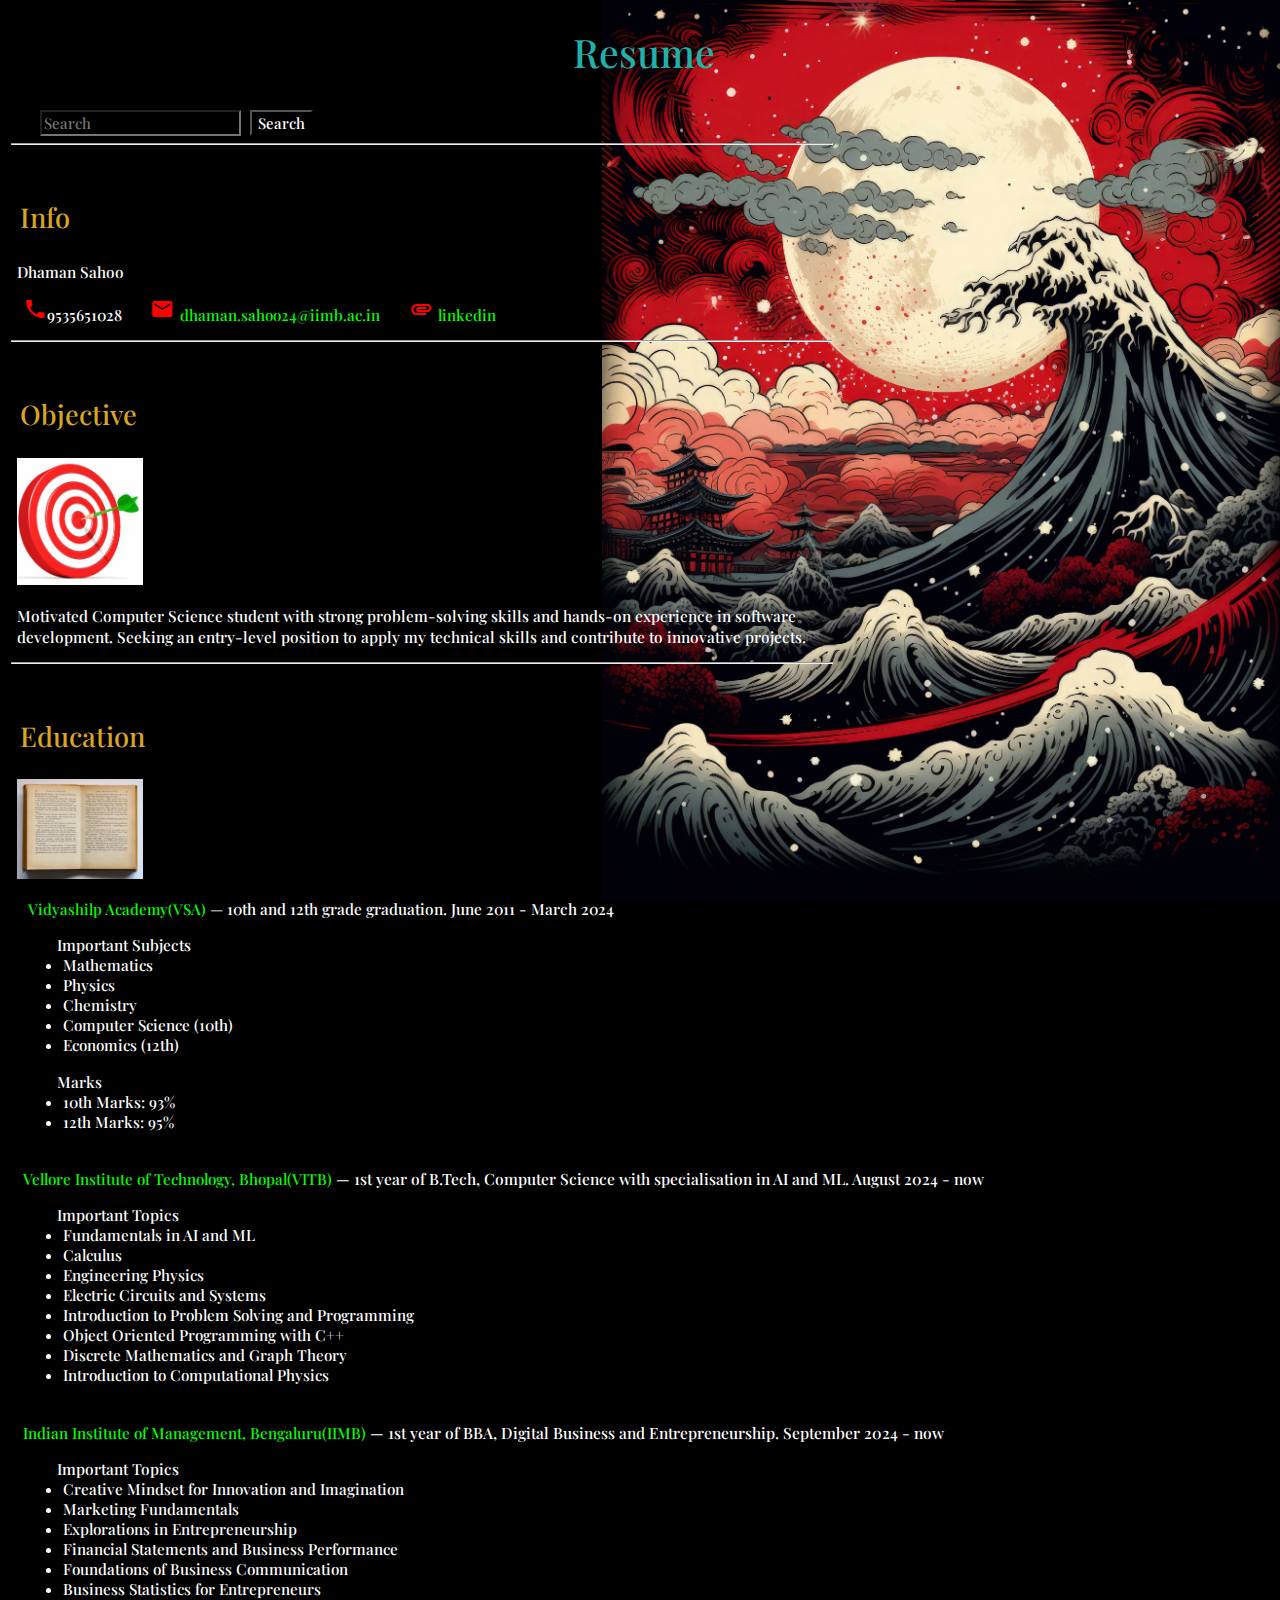
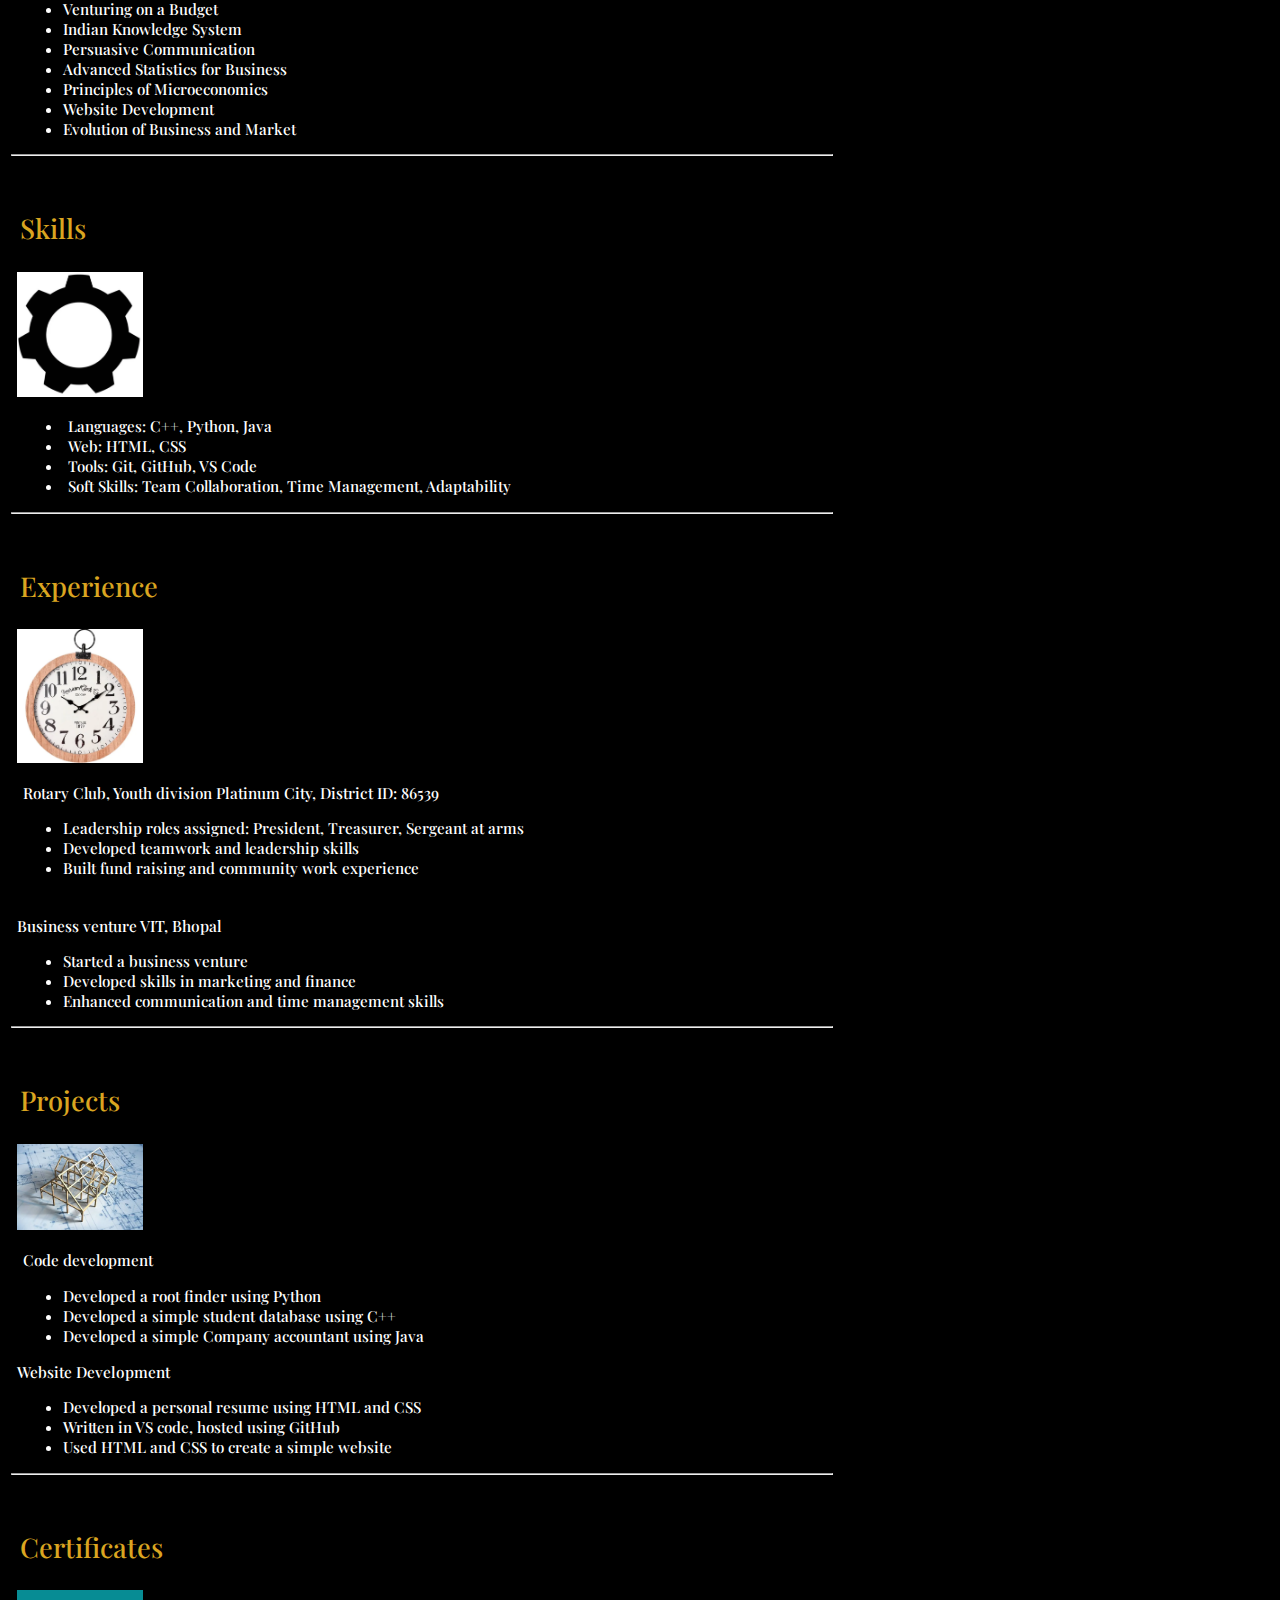
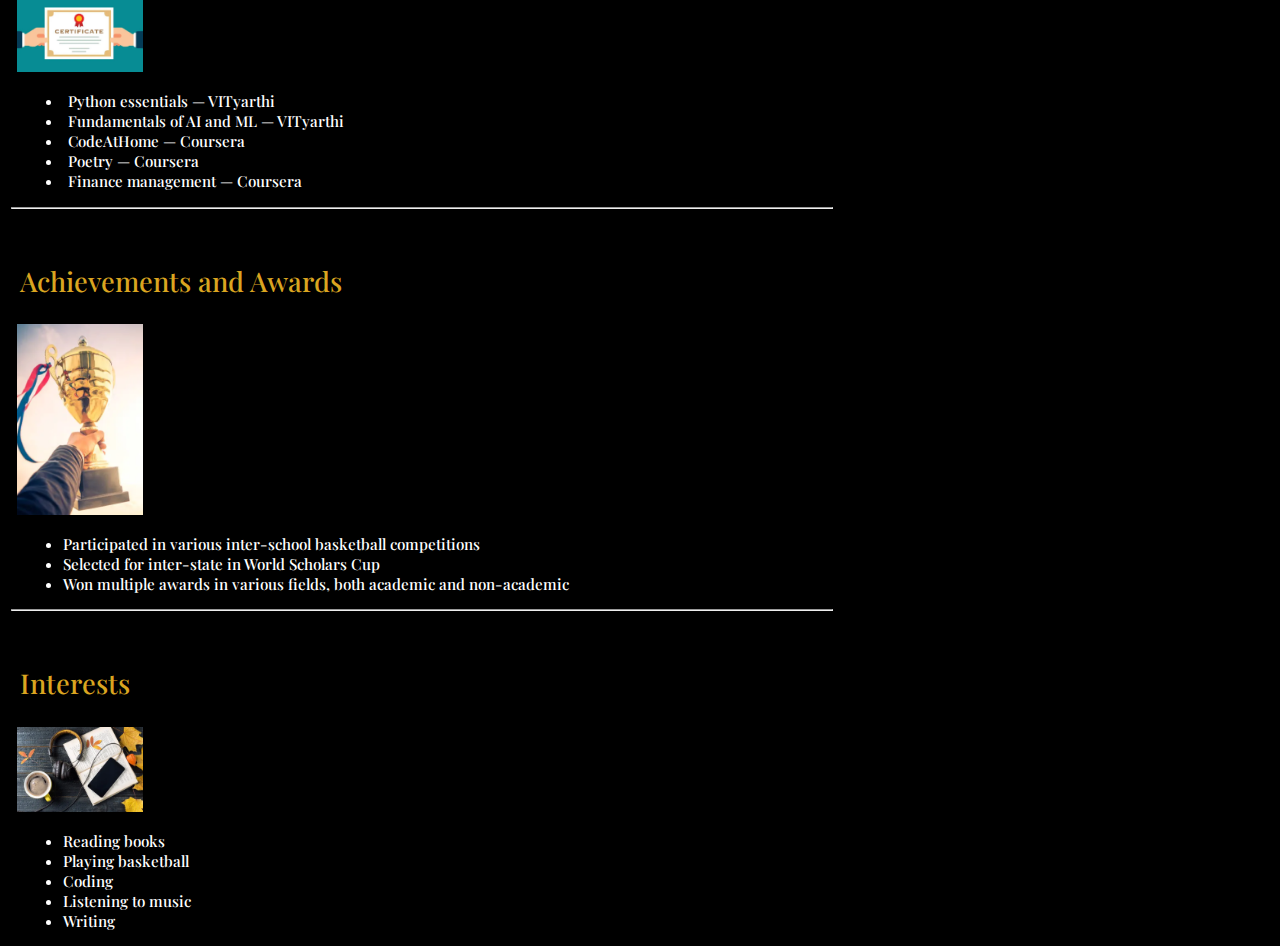
<file: index.html>
<!DOCTYPE html>
<html lang="en">

<head>
    <meta charset="UTF-8" />
    <meta name="viewport" content="width=device-width, initial-scale=1.0" />
    <title>Resume</title>
    <link rel="stylesheet" href="https://fonts.googleapis.com/icon?family=Material+Icons" />
    <link rel="stylesheet" href="https://cdn.jsdelivr.net/npm/bootstrap@5.3.5/dist/css/bootstrap.min.css"
        integrity="sha384-0o1j6c2g4e7a8b9">
    <link rel="stylesheet" href="./style.css" />
    <link rel="preconnect" href="https://fonts.googleapis.com">
    <link rel="preconnect" href="https://fonts.gstatic.com" crossorigin>
    <link
        href="https://fonts.googleapis.com/css2?family=Playfair+Display:ital,wght@0,400..900;1,400..900&family=Winky+Rough:ital,wght@0,300..900;1,300..900&display=swap"
        rel="stylesheet">
</head>

<script src="https://cdn.jsdelivr.net/npm/bootstrap@5.3.5/dist/js/bootstrap.bundle.min.js"
    integrity="sha384-k6d4wzSIapyDyv1kpU366/PK5hCdSbCRGRCMv+eplOQJWyd1fbcAu9OCUj5zNLiq"
    crossorigin="anonymous"></script>

<body>
    <h1>Resume</h1>
    <nav class="navbar navbar-expand-lg bg-body-tertiary">
        <div class="container-fluid">
            <div class="collapse navbar-collapse" id="navbarSupportedContent">
                <form class="d-flex" role="search">
                    <input class="form-control me-2" type="search" placeholder="Search" aria-label="Search">
                    <button class="btn btn-outline-success" type="submit">Search</button>
                </form>
            </div>
        </div>
    </nav>
    <hr>
    <info id="info">
        <h2>Info</h2>
        <b>Dhaman Sahoo</b>
        <p>
            <i class="material-icons">phone</i>9535651028 &emsp; <i class="material-icons">mail</i><a
                href="mailto:dhaman.sahoo24@iimb.ac.in">dhaman.sahoo24@iimb.ac.in</a> &emsp; <i
                class="material-icons">attachment</i><a
                href="https://www.linkedin.com/in/dhaman-sahoo-414609361/">linkedin</a>
        </p>
    </info>
    <hr>
    <objective id="objective">
        <h2>Objective</h2><img src="./objective.png" alt="bullseye">
        <p>Motivated Computer Science student with strong problem-solving skills and hands-on experience in software
            development. Seeking an entry-level position to apply my technical skills and contribute to innovative
            projects.</p>
    </objective>
    <hr>
    <education id="education">
        <h2>Education</h2><img src="./education.png" alt="book">
        <p>
            <b><a href="https://vidyashilpacademy.edu.in/">Vidyashilp Academy(VSA)</a></b> &mdash; 10th and 12th grade
            graduation. June 2011 - March 2024
        <ul>Important Subjects
            <li>Mathematics</li>
            <li>Physics</li>
            <li>Chemistry</li>
            <li>Computer Science (10th)</li>
            <li>Economics (12th)</li>
        </ul>
        <ul>Marks
            <li>10th Marks: 93%</li>
            <li>12th Marks: 95%</li>
        </ul>
        <br>
        <b><a href="https://vitbhopal.ac.in/">Vellore Institute of Technology, Bhopal(VITB)</a></b> &mdash; 1st year of
        B.Tech, Computer Science with specialisation in AI and ML. August 2024 - now
        <ul>Important Topics
            <li>Fundamentals in AI and ML</li>
            <li>Calculus</li>
            <li>Engineering Physics</li>
            <li>Electric Circuits and Systems</li>
            <li>Introduction to Problem Solving and Programming</li>
            <li>Object Oriented Programming with C++</li>
            <li>Discrete Mathematics and Graph Theory</li>
            <li>Introduction to Computational Physics</li>
        </ul>
        <br>
        <b><a href="https://www.iimb.ac.in/">Indian Institute of Management, Bengaluru(IIMB)</a></b> &mdash; 1st year of
        BBA, Digital Business and Entrepreneurship. September 2024 - now
        <ul>Important Topics
            <li>Creative Mindset for Innovation and Imagination</li>
            <li>Marketing Fundamentals</li>
            <li>Explorations in Entrepreneurship</li>
            <li>Financial Statements and Business Performance</li>
            <li>Foundations of Business Communication</li>
            <li>Business Statistics for Entrepreneurs</li>
            <li>Venturing on a Budget</li>
            <li>Indian Knowledge System</li>
            <li>Persuasive Communication</li>
            <li>Advanced Statistics for Business</li>
            <li>Principles of Microeconomics</li>
            <li>Website Development</li>
            <li>Evolution of Business and Market</li>
        </ul>
        </p>
    </education>
    <hr>
    <skills id="skills">
        <h2>Skills</h2><img src="./skills.png" alt="gear">
        <p>
        <ul>
            <li><b>Languages: </b>C++, Python, Java</li>
            <li><b>Web: </b>HTML, CSS</li>
            <li><b>Tools: </b>Git, GitHub, VS Code</li>
            <li><b>Soft Skills: </b>Team Collaboration, Time Management, Adaptability</li>
        </ul>
        </p>
    </skills>
    <hr>
    <experience id="experience">
        <h2>Experience</h2><img src="./experience.png" alt="clock">
        <p>
            <b>Rotary Club, Youth division</b>
            Platinum City, District ID: 86539
        <ul>
            <li>Leadership roles assigned: President, Treasurer, Sergeant at arms</li>
            <li>Developed teamwork and leadership skills</li>
            <li>Built fund raising and community work experience</li>
        </ul>
        <br>
        <b>Business venture</b>
        VIT, Bhopal
        <ul>
            <li>Started a business venture</li>
            <li>Developed skills in marketing and finance</li>
            <li>Enhanced communication and time management skills</li>
        </ul>
        </p>
    </experience>
    <hr>
    <projects id="projects">
        <h2>Projects</h2><img src="./project.png" alt="blueprint">
        <p>
            <b>Code development</b>
        <ul>
            <li>Developed a root finder using Python</li>
            <li>Developed a simple student database using C++</li>
            <li>Developed a simple Company accountant using Java</li>
        </ul>
        <b>Website Development</b>
        <ul>
            <li>Developed a personal resume using HTML and CSS</li>
            <li>Written in VS code, hosted using GitHub</li>
            <li>Used HTML and CSS to create a simple website</li>
        </ul>
        </p>
    </projects>
    <hr>
    <certificates id="certificates">
        <h2>Certificates</h2><img src="./certificate.png" alt="certificate">
        <p>
        <ul>
            <li><b>Python essentials</b> &mdash; VITyarthi</li>
            <li><b>Fundamentals of AI and ML</b> &mdash; VITyarthi</li>
            <li><b>CodeAtHome</b> &mdash; Coursera</li>
            <li><b>Poetry</b> &mdash; Coursera</li>
            <li><b>Finance management</b> &mdash; Coursera</li>
        </ul>
        </p>
    </certificates>
    <hr>
    <achievements_and_awards id="achievements_and_awards">
        <h2>Achievements and Awards</h2><img src="./trophy.png" alt="trophy">
        <p>
        <ul>
            <li>Participated in various inter-school basketball competitions</li>
            <li>Selected for inter-state in World Scholars Cup</li>
            <li>Won multiple awards in various fields, both academic and non-academic</li>
        </ul>
        </p>
    </achievements_and_awards>
    <hr>
    <interests id="interests">
        <h2 class="header">Interests</h2><img src="./hobby.png" alt="hobbies">
        <p>
        <ul>
            <li>Reading books</li>
            <li>Playing basketball</li>
            <li>Coding</li>
            <li>Listening to music</li>
            <li>Writing</li>
        </ul>
        </p>
    </interests>
    <script src="https://cdn.jsdelivr.net/npm/bootstrap@5.3.5/dist/js/bootstrap.bundle.min.js"
        integrity="sha384-k6d4wzSIapyDyv1kpU366/PK5hCdSbCRGRCMv+eplOQJWyd1fbcAu9OCUj5zNLiq"
        crossorigin="anonymous"></script>
</body>

</html>
</file>
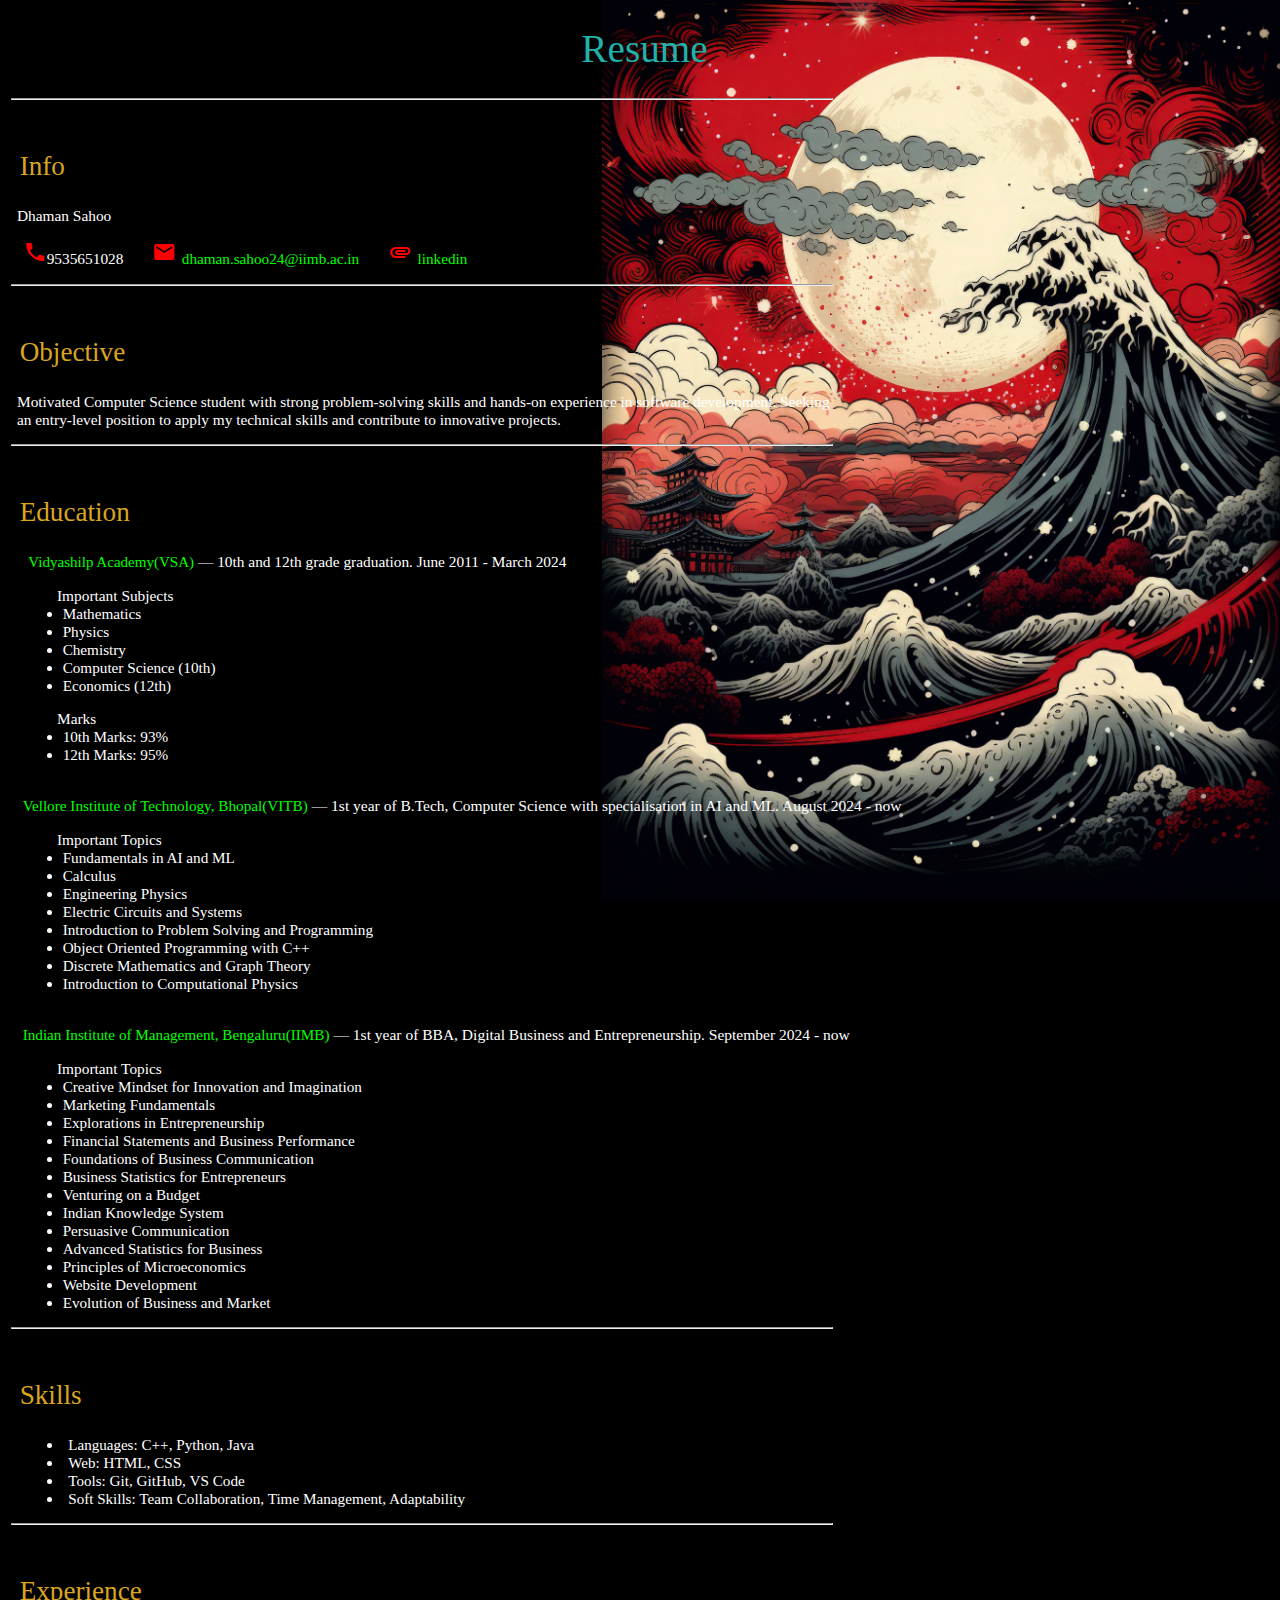
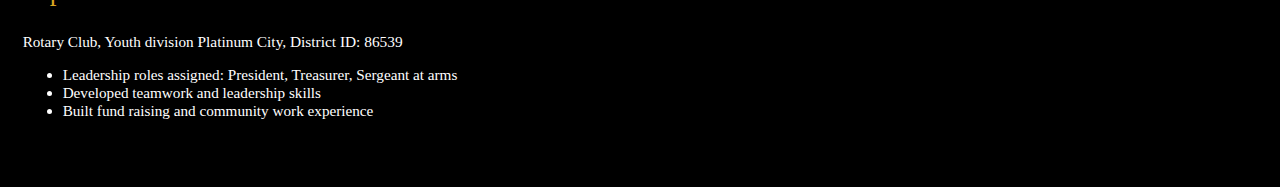
<file: test.html>
<!DOCTYPE html>
<html lang="en">
  <head>
    <meta charset="UTF-8" />
    <meta name="viewport" content="width=device-width, initial-scale=1.0" />
    <title>Resume</title>
    <link
      rel="stylesheet"
      href="https://fonts.googleapis.com/icon?family=Material+Icons"
    />
    <link rel="stylesheet" href="./style.css" />
  </head>
  <body>
    <h1>Resume</h1>
    <hr>
    <info>
        <h2>Info</h2>
        <b>Dhaman Sahoo</b>
        <p>
            <i class="material-icons">phone</i>9535651028 &emsp; <i class="material-icons">mail</i><a href="mailto:dhaman.sahoo24@iimb.ac.in">dhaman.sahoo24@iimb.ac.in</a> &emsp; <i class="material-icons">attachment</i><a href="https://www.linkedin.com/in/dhaman-sahoo-414609361/">linkedin</a>
        </p>
    </info>
    <hr>
    <objective>
        <h2>Objective</h2>
        <p>Motivated Computer Science student with strong problem-solving skills and hands-on experience in software development. Seeking an entry-level position to apply my technical skills and contribute to innovative projects.</p>
    </objective>
    <hr>
    <education>
        <h2>Education</h2>
        <p>
            <b><a href="https://vidyashilpacademy.edu.in/">Vidyashilp Academy(VSA)</a></b> &mdash; 10th and 12th grade graduation. June 2011 - March 2024
            <ul>Important Subjects
                <li>Mathematics</li>
                <li>Physics</li>
                <li>Chemistry</li>
                <li>Computer Science (10th)</li>
                <li>Economics (12th)</li>
            </ul>
            <ul>Marks
                <li>10th Marks: 93%</li>
                <li>12th Marks: 95%</li>
            </ul>
            <br>
            <b><a href="https://vitbhopal.ac.in/">Vellore Institute of Technology, Bhopal(VITB)</a></b> &mdash; 1st year of B.Tech, Computer Science with specialisation in AI and ML. August 2024 - now
            <ul>Important Topics
                <li>Fundamentals in AI and ML</li>
                <li>Calculus</li>
                <li>Engineering Physics</li>
                <li>Electric Circuits and Systems</li>
                <li>Introduction to Problem Solving and Programming</li>
                <li>Object Oriented Programming with C++</li>
                <li>Discrete Mathematics and Graph Theory</li>
                <li>Introduction to Computational Physics</li>
            </ul>
            <br>
            <b><a href="https://www.iimb.ac.in/">Indian Institute of Management, Bengaluru(IIMB)</a></b> &mdash; 1st year of BBA, Digital Business and Entrepreneurship. September 2024 - now
            <ul>Important Topics
                <li>Creative Mindset for Innovation and Imagination</li>
                <li>Marketing Fundamentals</li>
                <li>Explorations in Entrepreneurship</li>
                <li>Financial Statements and Business Performance</li>
                <li>Foundations of Business Communication</li>
                <li>Business Statistics for Entrepreneurs</li>
                <li>Venturing on a Budget</li>
                <li>Indian Knowledge System</li>
                <li>Persuasive Communication</li>
                <li>Advanced Statistics for Business</li>
                <li>Principles of Microeconomics</li>
                <li>Website Development</li>
                <li>Evolution of Business and Market</li>
            </ul>
        </p>
    </education>
    <hr>
    <skills>
        <h2>Skills</h2>
        <p>
            <ul>
                <li><b>Languages: </b>C++, Python, Java</li>
                <li><b>Web: </b>HTML, CSS</li>
                <li><b>Tools: </b>Git, GitHub, VS Code</li>
                <li><b>Soft Skills: </b>Team Collaboration, Time Management, Adaptability</li>
            </ul>
        </p>
    </skills>
    <hr>
    <experience>
        <h2>Experience</h2>
        <p>
            <b>Rotary Club, Youth division</b>
            Platinum City, District ID: 86539
            <ul>
                <li>Leadership roles assigned: President, Treasurer, Sergeant at arms</li>
                <li>Developed teamwork and leadership skills</li>
                <li>Built fund raising and community work experience</li>
            </ul>
            <br>
            <b></b>
        </p>
    </experience>
  </body>
</html>
</file>
<file: style.css>
* {
    background-color: black;
    background-image: url(sea.jpg);
    background-size: contain;
    background-attachment: fixed;
    background-repeat: no-repeat;
    background-position: right;
    color: white;
    margin-left: 0.15cm;
    font-family: "Playfair Display", serif;
    font-optical-sizing: auto;
    font-weight: 500;
    font-style: normal;
    font-size: 0.99em;
}

select {
    position: sticky;
}

h1 {
    color: lightseagreen;
    text-align: center;
    font-size: 2.5em;
}

h2 {
    color: goldenrod;
    position: sticky;
    top: 25px;
    padding: 0.1em;
    font-size: 1.75em;
    grid-area: header;
}

a {
    color: lime;
    text-decoration: none;
}

a:hover {
    text-decoration: underline;
}

a:visited {
    color: cadetblue;
}

i {
    color: red;
}

hr {
    width: 65%;
    margin-left: 0;
    margin-right: auto;
}

p {
    width: 65%;
    text-align: left;
    grid-area: txt;
}

img {
    width: 10%;
    height: auto;
    grid-area: pic;
}

div {
    background-color: black;
}

nav {
    position: sticky;
    top: 0;
    padding-top: 5px;
}
</file>
